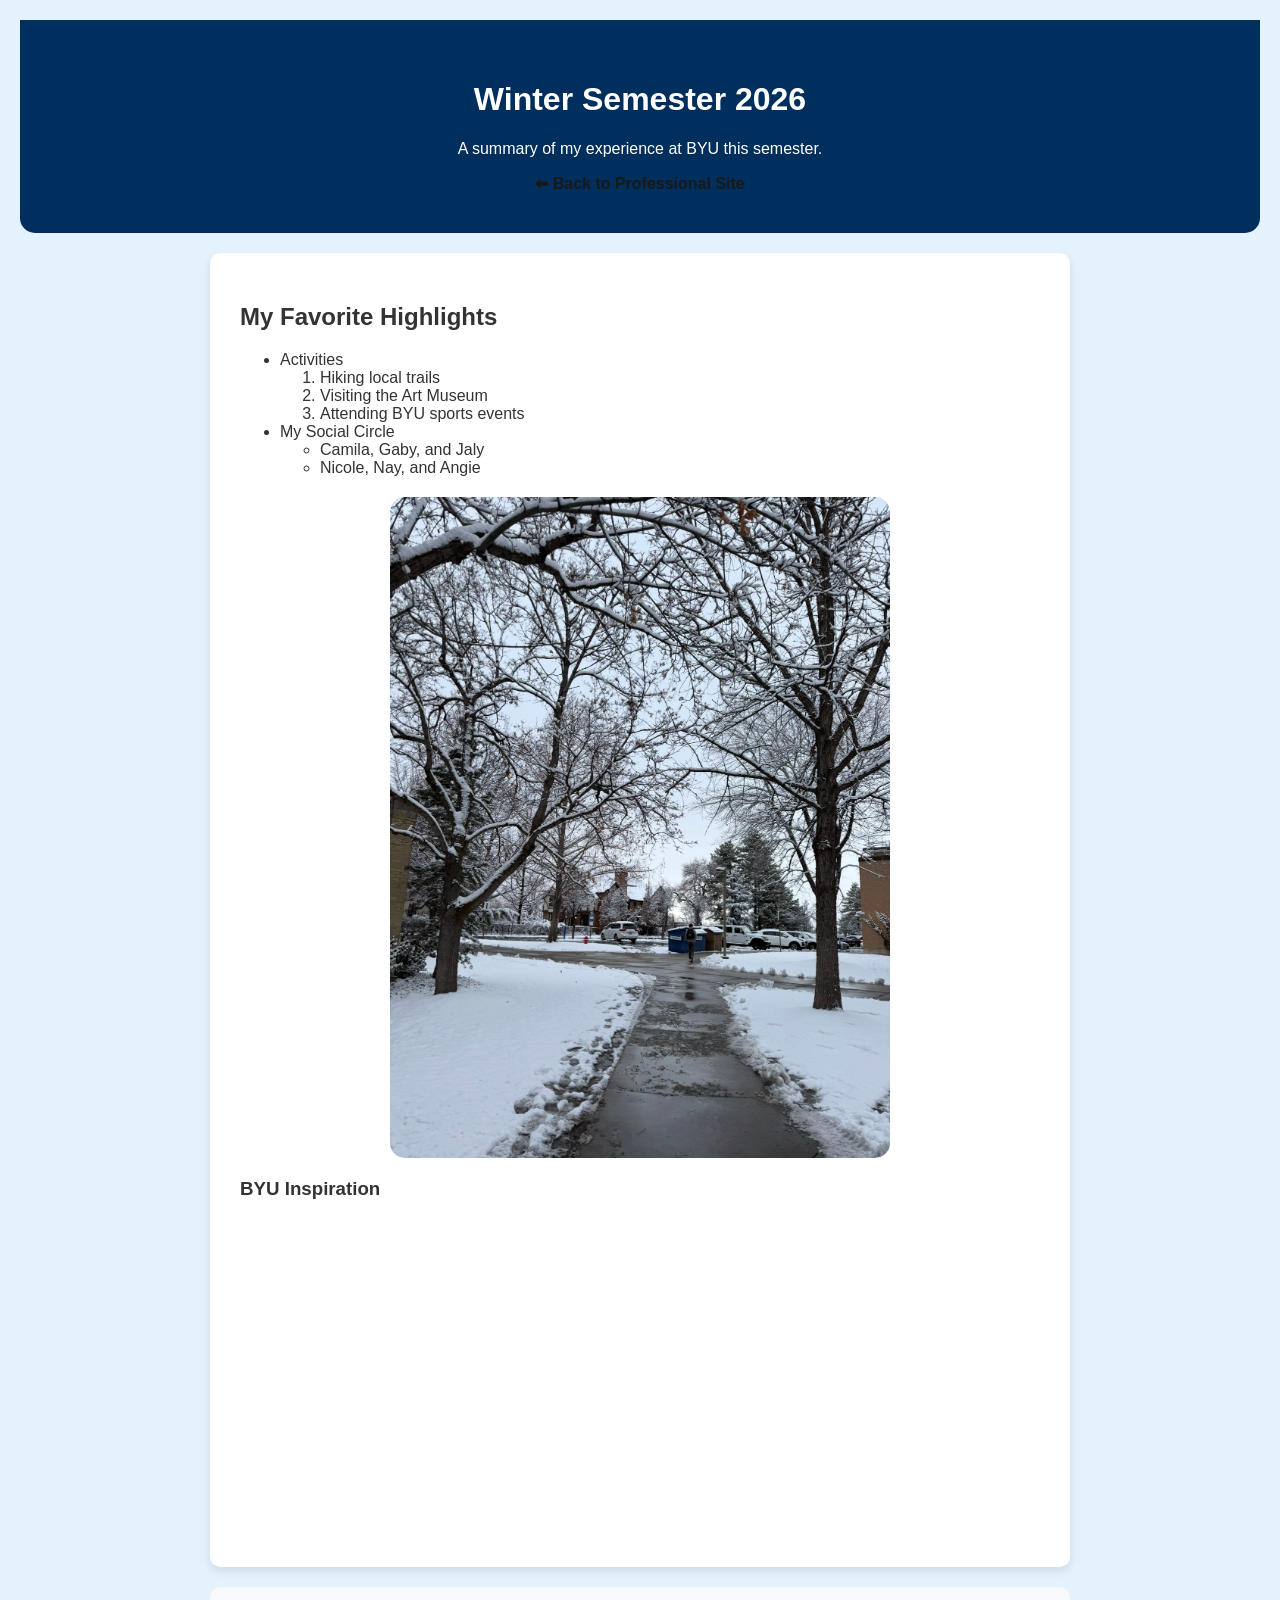
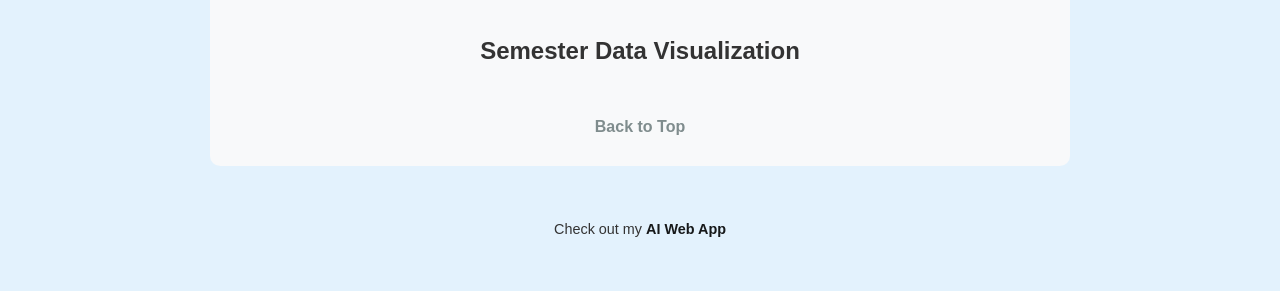
<file: fromScratch.html>
<!DOCTYPE html>
<html lang="en">
<head>
    <meta charset="UTF-8">
    <meta name="viewport" content="width=device-width, initial-scale=1.0">
    <title>My Winter Semester</title>
    <link rel="stylesheet" href="css/mystyles.css">
</head>
<body>
    <div id="header-block">
        <h1 id="top">Winter Semester 2026</h1>
        <p>A summary of my experience at BYU this semester.</p>
        <a href="index.html">⬅ Back to Professional Site</a>
    </div>

    <div id="main-content">
        <h2>My Favorite Highlights</h2>
        <ul>
            <li>Activities
                <ol>
                    <li>Hiking local trails</li>
                    <li>Visiting the Art Museum</li>
                    <li>Attending BYU sports events</li>
                </ol>
            </li>
            <li>My Social Circle
                <ul>
                    <li>Camila, Gaby, and Jaly</li>
                    <li>Nicole, Nay, and Angie</li>
                </ul>
            </li>
        </ul>

        <img src="assets/img/winterbyu.jpg" alt="BYU Winter Campus" class="main-photo">

        <h3>BYU Inspiration</h3>
        <iframe width="560" height="315" src="https://www.youtube.com/embed/68wjPgF474o" frameborder="0" allowfullscreen></iframe>
    </div>

    <div id="tableau-block">
        <h2>Semester Data Visualization</h2>
        
        <div class='tableauPlaceholder' id='viz1776189708052' style='position: relative'>
            <noscript><a href='#'><img alt='KPI Summary ' src='https:&#47;&#47;public.tableau.com&#47;static&#47;images&#47;So&#47;SocialMediaPerformanceHub&#47;KPISummary&#47;1_rss.png' style='border: none' /></a></noscript>
            <object class='tableauViz' style='display:none;'>
                <param name='host_url' value='https%3A%2F%2Fpublic.tableau.com%2F' /> 
                <param name='embed_code_version' value='3' /> 
                <param name='site_root' value='' />
                <param name='name' value='SocialMediaPerformanceHub&#47;KPISummary' />
                <param name='tabs' value='no' />
                <param name='toolbar' value='yes' />
                <param name='static_image' value='https:&#47;&#47;public.tableau.com&#47;static&#47;images&#47;So&#47;SocialMediaPerformanceHub&#47;KPISummary&#47;1.png' /> 
                <param name='animate_transition' value='yes' />
                <param name='display_static_image' value='yes' />
                <param name='display_spinner' value='yes' />
                <param name='display_overlay' value='yes' />
                <param name='display_count' value='yes' />
                <param name='language' value='en-US' />
            </object>
        </div>                
        <script type='text/javascript'>                    
            var divElement = document.getElementById('viz1776189708052');                    
            var vizElement = divElement.getElementsByTagName('object')[0];                    
            if ( divElement.offsetWidth > 800 ) { vizElement.style.width='100%';vizElement.style.height='1227px';} 
            else if ( divElement.offsetWidth > 500 ) { vizElement.style.width='100%';vizElement.style.height='1227px';} 
            else { vizElement.style.width='100%';vizElement.style.height='4077px';}                     
            var scriptElement = document.createElement('script');                    
            scriptElement.src = 'https://public.tableau.com/javascripts/api/viz_v1.js';                    
            vizElement.parentNode.insertBefore(scriptElement, vizElement);                
        </script>

        <br>
        <a href="#top" class="anchor-link">Back to Top</a>
    </div>

    <footer>
        <p>Check out my <a href="webapp.html">AI Web App</a></p>
    </footer>
</body>
</html>
</file>
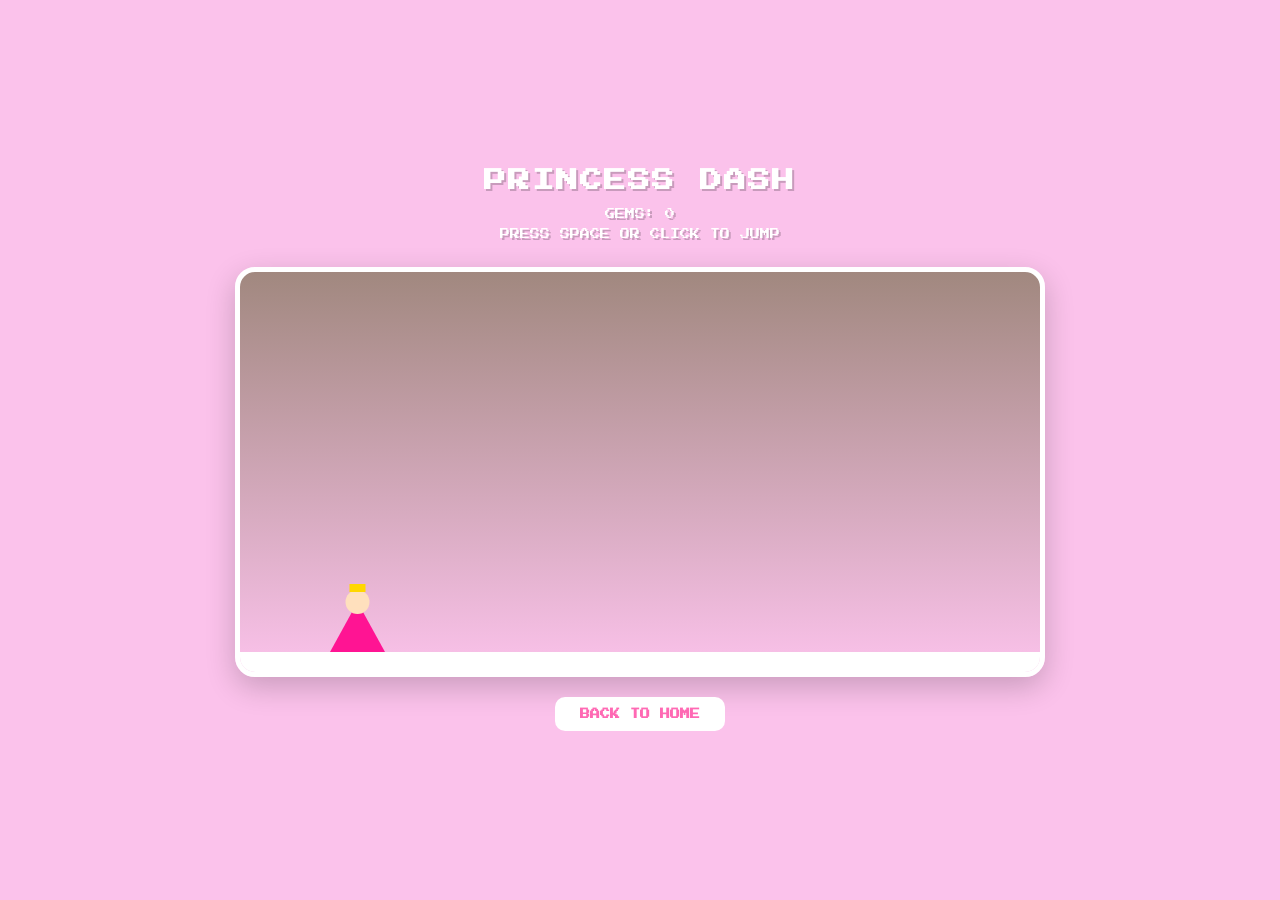
<file: webapp.html>
<!DOCTYPE html>
<html lang="en">
<head>
    <meta charset="UTF-8">
    <title>Princess Dash Adventure</title>
    <link href="https://fonts.googleapis.com/css2?family=Press+Start+2P&display=swap" rel="stylesheet">
    <style>
        body { 
            margin: 0; background: #fbc2eb; 
            color: #fff; font-family: 'Press Start 2P', cursive; 
            display: flex; flex-direction: column; align-items: center; justify-content: center; 
            height: 100vh; overflow: hidden; 
        }
        canvas { 
            background: linear-gradient(#a1887f, #fbc2eb); 
            border: 5px solid #fff; border-radius: 20px; 
            box-shadow: 0 10px 30px rgba(0,0,0,0.2);
            cursor: pointer;
        }
        .ui { margin-bottom: 20px; text-shadow: 2px 2px 0px rgba(0,0,0,0.2); text-align: center; }
        h1 { font-size: 22px; margin: 0 0 15px 0; letter-spacing: 2px; }
        p { font-size: 10px; margin: 5px 0; line-height: 1.5; }
        .back-link { 
            margin-top: 20px; color: #ff69b4; background: white;
            text-decoration: none; font-weight: bold; padding: 12px 25px; 
            border-radius: 10px; transition: 0.3s; font-size: 10px;
        }
        .back-link:hover { transform: scale(1.1); background: #fff; box-shadow: 0 0 15px rgba(255,255,255,0.5); }
    </style>
</head>
<body>

    <div class="ui">
        <h1>PRINCESS DASH</h1>
        <p>GEMS: <span id="scoreVal">0</span></p>
        <p>PRESS SPACE OR CLICK TO JUMP</p>
    </div>

    <canvas id="gameCanvas" width="800" height="400"></canvas>

    <a href="fromScratch.html" class="back-link">BACK TO HOME</a>

    <script>
        const canvas = document.getElementById("gameCanvas");
        const ctx = canvas.getContext("2d");
        const scoreElement = document.getElementById("scoreVal");

        let score = 0;
        let gameRunning = true;
        let gameSpeed = 5;

        let princess = {
            x: 100, y: 300, w: 35, h: 50,
            dy: 0, jumpForce: 13, gravity: 0.7,
            grounded: false
        };

        let obstacles = [];
        let gems = [];
        let frame = 0;

        function spawnObjects() {
            if (frame % 100 === 0) {
                obstacles.push({ x: canvas.width, y: 340, w: 40, h: 40 });
            }
            if (frame % 150 === 0) {
                gems.push({ x: canvas.width, y: 200 + Math.random() * 100, r: 12, taken: false });
            }
        }

        function drawPrincess() {
            ctx.fillStyle = "#ff1493";
            ctx.beginPath();
            ctx.moveTo(princess.x + princess.w / 2, princess.y);
            ctx.lineTo(princess.x + princess.w + 10, princess.y + princess.h);
            ctx.lineTo(princess.x - 10, princess.y + princess.h);
            ctx.fill();
            ctx.fillStyle = "#ffe0bd";
            ctx.beginPath(); ctx.arc(princess.x + princess.w / 2, princess.y, 12, 0, Math.PI * 2); ctx.fill();
            ctx.fillStyle = "gold";
            ctx.fillRect(princess.x + princess.w / 2 - 8, princess.y - 18, 16, 8);
        }

        function update() {
            if (!gameRunning) return;
            frame++;
            spawnObjects();
            princess.dy += princess.gravity;
            princess.y += princess.dy;
            if (princess.y + princess.h > 380) {
                princess.y = 380 - princess.h;
                princess.dy = 0;
                princess.grounded = true;
            }
            obstacles.forEach((obs, index) => {
                obs.x -= gameSpeed;
                if (princess.x < obs.x + obs.w && princess.x + princess.w > obs.x && 
                    princess.y < obs.y + obs.h && princess.y + princess.h > obs.y) {
                    gameOver();
                }
                if (obs.x + obs.w < 0) obstacles.splice(index, 1);
            });
            gems.forEach((gem, index) => {
                gem.x -= gameSpeed;
                if (!gem.taken && Math.hypot(princess.x - gem.x, princess.y - gem.y) < 40) {
                    gem.taken = true;
                    score++;
                    scoreElement.innerText = score;
                }
                if (gem.x + 20 < 0) gems.splice(index, 1);
            });
            gameSpeed += 0.001;
        }

        function draw() {
            ctx.clearRect(0, 0, canvas.width, canvas.height);
            ctx.fillStyle = "#fff";
            ctx.fillRect(0, 380, canvas.width, 20);
            ctx.fillStyle = "#9400d3";
            obstacles.forEach(obs => {
                ctx.beginPath();
                ctx.moveTo(obs.x, obs.y + obs.h);
                ctx.lineTo(obs.x + obs.w / 2, obs.y);
                ctx.lineTo(obs.x + obs.w, obs.y + obs.h);
                ctx.fill();
            });
            ctx.fillStyle = "#00ffff";
            gems.forEach(gem => {
                if (!gem.taken) {
                    ctx.beginPath();
                    ctx.arc(gem.x, gem.y, gem.r, 0, Math.PI * 2);
                    ctx.fill();
                }
            });
            drawPrincess();
        }

        function gameOver() {
            gameRunning = false;
            ctx.fillStyle = "rgba(0,0,0,0.7)";
            ctx.fillRect(0, 0, canvas.width, canvas.height);
            ctx.fillStyle = "white";
            ctx.font = "20px 'Press Start 2P'";
            ctx.fillText("GAME OVER", canvas.width / 2 - 110, canvas.height / 2);
            ctx.font = "10px 'Press Start 2P'";
            ctx.fillText("CLICK TO RESTART", canvas.width / 2 - 85, canvas.height / 2 + 50);
        }

        function restart() {
            score = 0; scoreElement.innerText = score;
            obstacles = []; gems = []; frame = 0; gameSpeed = 5;
            princess.y = 300; gameRunning = true;
            loop();
        }

        function loop() {
            if (!gameRunning) return;
            update();
            draw();
            requestAnimationFrame(loop);
        }

        const handleJump = () => {
            if (gameRunning) {
                if (princess.grounded) {
                    princess.dy = -princess.jumpForce;
                    princess.grounded = false;
                }
            } else {
                restart();
            }
        };

        window.addEventListener("keydown", (e) => { if(e.code === "Space" || e.code === "ArrowUp") handleJump(); });
        canvas.addEventListener("click", handleJump);

        loop();
    </script>
</body>
</html>
</file>
<file: css/mystyles.css>
/* 1. Body: Sets Font Family and Global Font Color */
body {
    background-color: #e3f2fd; 
    font-family: 'Segoe UI', Tahoma, Geneva, Verdana, sans-serif;
    color: #333333; 
    margin: 0;
    padding: 20px;
}

/* 2. Div #1: Header Styling and Positioning */
#header-block {
    background-color: #002e5d; 
    color: #ffffff; 
    padding: 40px;
    text-align: center;
    border-radius: 0 0 15px 15px;
}

/* 3. Div #2: Main Content Styling and Positioning */
#main-content {
    background-color: #ffffff;
    margin: 20px auto;
    padding: 30px;
    max-width: 800px;
    border-radius: 10px;
    box-shadow: 0 4px 10px rgba(0,0,0,0.1);
}

/* 4. Div #3: Tableau Section Styling and Positioning */
#tableau-block {
    background-color: #f8f9fa;
    margin: 20px auto;
    padding: 30px;
    max-width: 800px;
    border-radius: 10px;
    text-align: center;
}

/* 5. Image Styling (Moved from HTML to CSS) */
.main-photo {
    width: 100%;
    max-width: 500px;
    height: auto;
    border-radius: 15px;
    display: block;
    margin: 20px auto;
}

/* Link Styling */
a {
    color: #17191a;
    text-decoration: none;
    font-weight: bold;
}

a:hover {
    text-decoration: underline;
}

.anchor-link {
    display: inline-block;
    margin-top: 15px;
    color: #7f8c8d;
}

footer {
    text-align: center;
    padding: 20px;
    font-size: 0.9em;
}
</file>
